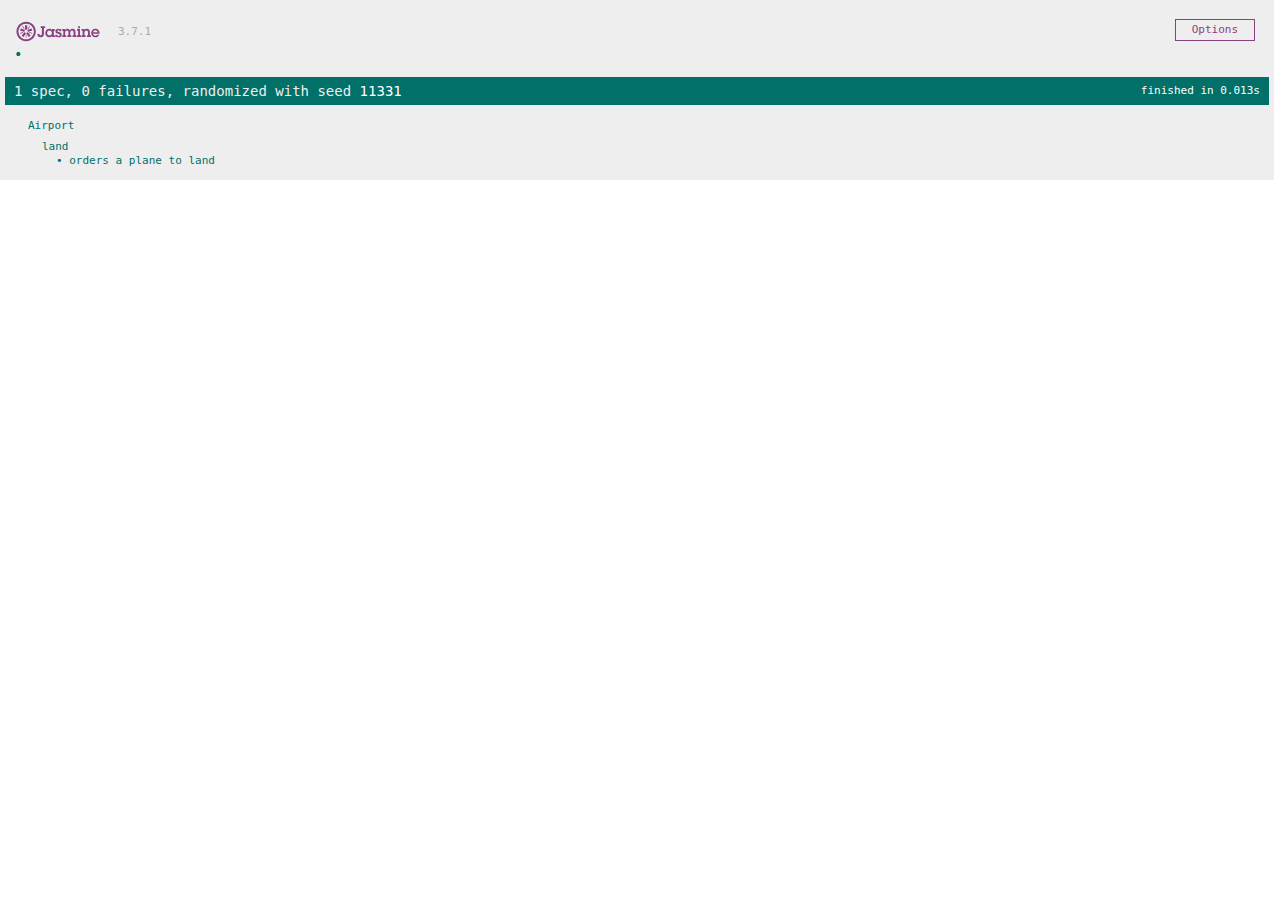
<file: airport-js/SpecRunner.html>
<!DOCTYPE html>
<html>
<head>
  <meta charset="utf-8">
  <title>Jasmine Spec Runner v3.7.1</title>

  <link rel="shortcut icon" type="image/png" href="lib/jasmine-3.7.1/jasmine_favicon.png">
  <link rel="stylesheet" href="lib/jasmine-3.7.1/jasmine.css">

  <script src="lib/jasmine-3.7.1/jasmine.js"></script>
  <script src="lib/jasmine-3.7.1/jasmine-html.js"></script>
  <script src="lib/jasmine-3.7.1/boot.js"></script>

  <!-- include source files here... -->
  <script src="src/airport.js"></script>
  <script src="src/plane.js"></script>

  <!-- include spec files here... -->
  <script src="spec/SpecHelper.js"></script>
  <script src="spec/airportSpec.js"></script>

</head>

<body>
</body>
</html>
</file>
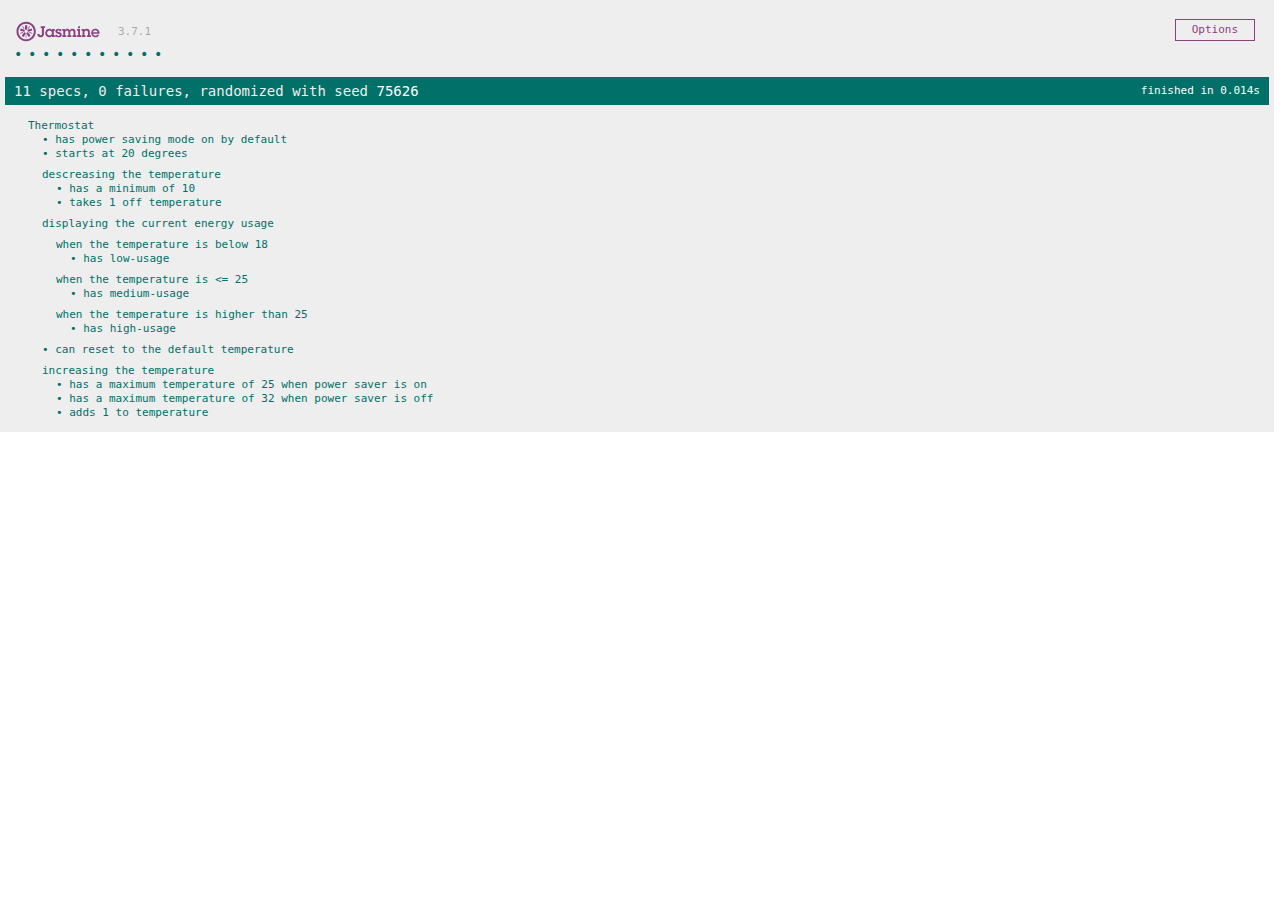
<file: thermostat/SpecRunner.html>
<!DOCTYPE html>
<html>
<head>
  <meta charset="utf-8">
  <title>Jasmine Spec Runner v3.7.1</title>

  <link rel="shortcut icon" type="image/png" href="lib/jasmine-3.7.1/jasmine_favicon.png">
  <link rel="stylesheet" href="lib/jasmine-3.7.1/jasmine.css">

  <script src="lib/jasmine-3.7.1/jasmine.js"></script>
  <script src="lib/jasmine-3.7.1/jasmine-html.js"></script>
  <script src="lib/jasmine-3.7.1/boot.js"></script>

  <!-- include source files here... -->
  <script src="src/Thermostat.js"></script>

  <!-- include spec files here... -->
  <script src="spec/SpecHelper.js"></script>
  <script src="spec/ThermostatSpec.js"></script>

</head>

<body>
</body>
</html>
</file>
<file: airport-js/lib/jasmine-3.7.1/jasmine.css>
@charset "UTF-8";
body { overflow-y: scroll; }

.jasmine_html-reporter { width: 100%; background-color: #eee; padding: 5px; margin: -8px; font-size: 11px; font-family: Monaco, "Lucida Console", monospace; line-height: 14px; color: #333; }

.jasmine_html-reporter a { text-decoration: none; }

.jasmine_html-reporter a:hover { text-decoration: underline; }

.jasmine_html-reporter p, .jasmine_html-reporter h1, .jasmine_html-reporter h2, .jasmine_html-reporter h3, .jasmine_html-reporter h4, .jasmine_html-reporter h5, .jasmine_html-reporter h6 { margin: 0; line-height: 14px; }

.jasmine_html-reporter .jasmine-banner, .jasmine_html-reporter .jasmine-symbol-summary, .jasmine_html-reporter .jasmine-summary, .jasmine_html-reporter .jasmine-result-message, .jasmine_html-reporter .jasmine-spec .jasmine-description, .jasmine_html-reporter .jasmine-spec-detail .jasmine-description, .jasmine_html-reporter .jasmine-alert .jasmine-bar, .jasmine_html-reporter .jasmine-stack-trace { padding-left: 9px; padding-right: 9px; }

.jasmine_html-reporter .jasmine-banner { position: relative; }

.jasmine_html-reporter .jasmine-banner .jasmine-title { background: url("[data-uri]") no-repeat; background: url("[data-uri]") no-repeat, none; -moz-background-size: 100%; -o-background-size: 100%; -webkit-background-size: 100%; background-size: 100%; display: block; float: left; width: 90px; height: 25px; }

.jasmine_html-reporter .jasmine-banner .jasmine-version { margin-left: 14px; position: relative; top: 6px; }

.jasmine_html-reporter #jasmine_content { position: fixed; right: 100%; }

.jasmine_html-reporter .jasmine-version { color: #aaa; }

.jasmine_html-reporter .jasmine-banner { margin-top: 14px; }

.jasmine_html-reporter .jasmine-duration { color: #fff; float: right; line-height: 28px; padding-right: 9px; }

.jasmine_html-reporter .jasmine-symbol-summary { overflow: hidden; margin: 14px 0; }

.jasmine_html-reporter .jasmine-symbol-summary li { display: inline-block; height: 10px; width: 14px; font-size: 16px; }

.jasmine_html-reporter .jasmine-symbol-summary li.jasmine-passed { font-size: 14px; }

.jasmine_html-reporter .jasmine-symbol-summary li.jasmine-passed:before { color: #007069; content: "•"; }

.jasmine_html-reporter .jasmine-symbol-summary li.jasmine-failed { line-height: 9px; }

.jasmine_html-reporter .jasmine-symbol-summary li.jasmine-failed:before { color: #ca3a11; content: "×"; font-weight: bold; margin-left: -1px; }

.jasmine_html-reporter .jasmine-symbol-summary li.jasmine-excluded { font-size: 14px; }

.jasmine_html-reporter .jasmine-symbol-summary li.jasmine-excluded:before { color: #bababa; content: "•"; }

.jasmine_html-reporter .jasmine-symbol-summary li.jasmine-excluded-no-display { font-size: 14px; display: none; }

.jasmine_html-reporter .jasmine-symbol-summary li.jasmine-pending { line-height: 17px; }

.jasmine_html-reporter .jasmine-symbol-summary li.jasmine-pending:before { color: #ba9d37; content: "*"; }

.jasmine_html-reporter .jasmine-symbol-summary li.jasmine-empty { font-size: 14px; }

.jasmine_html-reporter .jasmine-symbol-summary li.jasmine-empty:before { color: #ba9d37; content: "•"; }

.jasmine_html-reporter .jasmine-run-options { float: right; margin-right: 5px; border: 1px solid #8a4182; color: #8a4182; position: relative; line-height: 20px; }

.jasmine_html-reporter .jasmine-run-options .jasmine-trigger { cursor: pointer; padding: 8px 16px; }

.jasmine_html-reporter .jasmine-run-options .jasmine-payload { position: absolute; display: none; right: -1px; border: 1px solid #8a4182; background-color: #eee; white-space: nowrap; padding: 4px 8px; }

.jasmine_html-reporter .jasmine-run-options .jasmine-payload.jasmine-open { display: block; }

.jasmine_html-reporter .jasmine-bar { line-height: 28px; font-size: 14px; display: block; color: #eee; }

.jasmine_html-reporter .jasmine-bar.jasmine-failed, .jasmine_html-reporter .jasmine-bar.jasmine-errored { background-color: #ca3a11; border-bottom: 1px solid #eee; }

.jasmine_html-reporter .jasmine-bar.jasmine-passed { background-color: #007069; }

.jasmine_html-reporter .jasmine-bar.jasmine-incomplete { background-color: #bababa; }

.jasmine_html-reporter .jasmine-bar.jasmine-skipped { background-color: #bababa; }

.jasmine_html-reporter .jasmine-bar.jasmine-warning { background-color: #ba9d37; color: #333; }

.jasmine_html-reporter .jasmine-bar.jasmine-menu { background-color: #fff; color: #aaa; }

.jasmine_html-reporter .jasmine-bar.jasmine-menu a { color: #333; }

.jasmine_html-reporter .jasmine-bar a { color: white; }

.jasmine_html-reporter.jasmine-spec-list .jasmine-bar.jasmine-menu.jasmine-failure-list, .jasmine_html-reporter.jasmine-spec-list .jasmine-results .jasmine-failures { display: none; }

.jasmine_html-reporter.jasmine-failure-list .jasmine-bar.jasmine-menu.jasmine-spec-list, .jasmine_html-reporter.jasmine-failure-list .jasmine-summary { display: none; }

.jasmine_html-reporter .jasmine-results { margin-top: 14px; }

.jasmine_html-reporter .jasmine-summary { margin-top: 14px; }

.jasmine_html-reporter .jasmine-summary ul { list-style-type: none; margin-left: 14px; padding-top: 0; padding-left: 0; }

.jasmine_html-reporter .jasmine-summary ul.jasmine-suite { margin-top: 7px; margin-bottom: 7px; }

.jasmine_html-reporter .jasmine-summary li.jasmine-passed a { color: #007069; }

.jasmine_html-reporter .jasmine-summary li.jasmine-failed a { color: #ca3a11; }

.jasmine_html-reporter .jasmine-summary li.jasmine-empty a { color: #ba9d37; }

.jasmine_html-reporter .jasmine-summary li.jasmine-pending a { color: #ba9d37; }

.jasmine_html-reporter .jasmine-summary li.jasmine-excluded a { color: #bababa; }

.jasmine_html-reporter .jasmine-specs li.jasmine-passed a:before { content: "• "; }

.jasmine_html-reporter .jasmine-specs li.jasmine-failed a:before { content: "× "; }

.jasmine_html-reporter .jasmine-specs li.jasmine-empty a:before { content: "* "; }

.jasmine_html-reporter .jasmine-specs li.jasmine-pending a:before { content: "• "; }

.jasmine_html-reporter .jasmine-specs li.jasmine-excluded a:before { content: "• "; }

.jasmine_html-reporter .jasmine-description + .jasmine-suite { margin-top: 0; }

.jasmine_html-reporter .jasmine-suite { margin-top: 14px; }

.jasmine_html-reporter .jasmine-suite a { color: #333; }

.jasmine_html-reporter .jasmine-failures .jasmine-spec-detail { margin-bottom: 28px; }

.jasmine_html-reporter .jasmine-failures .jasmine-spec-detail .jasmine-description { background-color: #ca3a11; color: white; }

.jasmine_html-reporter .jasmine-failures .jasmine-spec-detail .jasmine-description a { color: white; }

.jasmine_html-reporter .jasmine-result-message { padding-top: 14px; color: #333; white-space: pre-wrap; }

.jasmine_html-reporter .jasmine-result-message span.jasmine-result { display: block; }

.jasmine_html-reporter .jasmine-stack-trace { margin: 5px 0 0 0; max-height: 224px; overflow: auto; line-height: 18px; color: #666; border: 1px solid #ddd; background: white; white-space: pre; }
</file>
<file: thermostat/lib/jasmine-3.7.1/jasmine.css>
@charset "UTF-8";
body { overflow-y: scroll; }

.jasmine_html-reporter { width: 100%; background-color: #eee; padding: 5px; margin: -8px; font-size: 11px; font-family: Monaco, "Lucida Console", monospace; line-height: 14px; color: #333; }

.jasmine_html-reporter a { text-decoration: none; }

.jasmine_html-reporter a:hover { text-decoration: underline; }

.jasmine_html-reporter p, .jasmine_html-reporter h1, .jasmine_html-reporter h2, .jasmine_html-reporter h3, .jasmine_html-reporter h4, .jasmine_html-reporter h5, .jasmine_html-reporter h6 { margin: 0; line-height: 14px; }

.jasmine_html-reporter .jasmine-banner, .jasmine_html-reporter .jasmine-symbol-summary, .jasmine_html-reporter .jasmine-summary, .jasmine_html-reporter .jasmine-result-message, .jasmine_html-reporter .jasmine-spec .jasmine-description, .jasmine_html-reporter .jasmine-spec-detail .jasmine-description, .jasmine_html-reporter .jasmine-alert .jasmine-bar, .jasmine_html-reporter .jasmine-stack-trace { padding-left: 9px; padding-right: 9px; }

.jasmine_html-reporter .jasmine-banner { position: relative; }

.jasmine_html-reporter .jasmine-banner .jasmine-title { background: url("[data-uri]") no-repeat; background: url("[data-uri]") no-repeat, none; -moz-background-size: 100%; -o-background-size: 100%; -webkit-background-size: 100%; background-size: 100%; display: block; float: left; width: 90px; height: 25px; }

.jasmine_html-reporter .jasmine-banner .jasmine-version { margin-left: 14px; position: relative; top: 6px; }

.jasmine_html-reporter #jasmine_content { position: fixed; right: 100%; }

.jasmine_html-reporter .jasmine-version { color: #aaa; }

.jasmine_html-reporter .jasmine-banner { margin-top: 14px; }

.jasmine_html-reporter .jasmine-duration { color: #fff; float: right; line-height: 28px; padding-right: 9px; }

.jasmine_html-reporter .jasmine-symbol-summary { overflow: hidden; margin: 14px 0; }

.jasmine_html-reporter .jasmine-symbol-summary li { display: inline-block; height: 10px; width: 14px; font-size: 16px; }

.jasmine_html-reporter .jasmine-symbol-summary li.jasmine-passed { font-size: 14px; }

.jasmine_html-reporter .jasmine-symbol-summary li.jasmine-passed:before { color: #007069; content: "•"; }

.jasmine_html-reporter .jasmine-symbol-summary li.jasmine-failed { line-height: 9px; }

.jasmine_html-reporter .jasmine-symbol-summary li.jasmine-failed:before { color: #ca3a11; content: "×"; font-weight: bold; margin-left: -1px; }

.jasmine_html-reporter .jasmine-symbol-summary li.jasmine-excluded { font-size: 14px; }

.jasmine_html-reporter .jasmine-symbol-summary li.jasmine-excluded:before { color: #bababa; content: "•"; }

.jasmine_html-reporter .jasmine-symbol-summary li.jasmine-excluded-no-display { font-size: 14px; display: none; }

.jasmine_html-reporter .jasmine-symbol-summary li.jasmine-pending { line-height: 17px; }

.jasmine_html-reporter .jasmine-symbol-summary li.jasmine-pending:before { color: #ba9d37; content: "*"; }

.jasmine_html-reporter .jasmine-symbol-summary li.jasmine-empty { font-size: 14px; }

.jasmine_html-reporter .jasmine-symbol-summary li.jasmine-empty:before { color: #ba9d37; content: "•"; }

.jasmine_html-reporter .jasmine-run-options { float: right; margin-right: 5px; border: 1px solid #8a4182; color: #8a4182; position: relative; line-height: 20px; }

.jasmine_html-reporter .jasmine-run-options .jasmine-trigger { cursor: pointer; padding: 8px 16px; }

.jasmine_html-reporter .jasmine-run-options .jasmine-payload { position: absolute; display: none; right: -1px; border: 1px solid #8a4182; background-color: #eee; white-space: nowrap; padding: 4px 8px; }

.jasmine_html-reporter .jasmine-run-options .jasmine-payload.jasmine-open { display: block; }

.jasmine_html-reporter .jasmine-bar { line-height: 28px; font-size: 14px; display: block; color: #eee; }

.jasmine_html-reporter .jasmine-bar.jasmine-failed, .jasmine_html-reporter .jasmine-bar.jasmine-errored { background-color: #ca3a11; border-bottom: 1px solid #eee; }

.jasmine_html-reporter .jasmine-bar.jasmine-passed { background-color: #007069; }

.jasmine_html-reporter .jasmine-bar.jasmine-incomplete { background-color: #bababa; }

.jasmine_html-reporter .jasmine-bar.jasmine-skipped { background-color: #bababa; }

.jasmine_html-reporter .jasmine-bar.jasmine-warning { background-color: #ba9d37; color: #333; }

.jasmine_html-reporter .jasmine-bar.jasmine-menu { background-color: #fff; color: #aaa; }

.jasmine_html-reporter .jasmine-bar.jasmine-menu a { color: #333; }

.jasmine_html-reporter .jasmine-bar a { color: white; }

.jasmine_html-reporter.jasmine-spec-list .jasmine-bar.jasmine-menu.jasmine-failure-list, .jasmine_html-reporter.jasmine-spec-list .jasmine-results .jasmine-failures { display: none; }

.jasmine_html-reporter.jasmine-failure-list .jasmine-bar.jasmine-menu.jasmine-spec-list, .jasmine_html-reporter.jasmine-failure-list .jasmine-summary { display: none; }

.jasmine_html-reporter .jasmine-results { margin-top: 14px; }

.jasmine_html-reporter .jasmine-summary { margin-top: 14px; }

.jasmine_html-reporter .jasmine-summary ul { list-style-type: none; margin-left: 14px; padding-top: 0; padding-left: 0; }

.jasmine_html-reporter .jasmine-summary ul.jasmine-suite { margin-top: 7px; margin-bottom: 7px; }

.jasmine_html-reporter .jasmine-summary li.jasmine-passed a { color: #007069; }

.jasmine_html-reporter .jasmine-summary li.jasmine-failed a { color: #ca3a11; }

.jasmine_html-reporter .jasmine-summary li.jasmine-empty a { color: #ba9d37; }

.jasmine_html-reporter .jasmine-summary li.jasmine-pending a { color: #ba9d37; }

.jasmine_html-reporter .jasmine-summary li.jasmine-excluded a { color: #bababa; }

.jasmine_html-reporter .jasmine-specs li.jasmine-passed a:before { content: "• "; }

.jasmine_html-reporter .jasmine-specs li.jasmine-failed a:before { content: "× "; }

.jasmine_html-reporter .jasmine-specs li.jasmine-empty a:before { content: "* "; }

.jasmine_html-reporter .jasmine-specs li.jasmine-pending a:before { content: "• "; }

.jasmine_html-reporter .jasmine-specs li.jasmine-excluded a:before { content: "• "; }

.jasmine_html-reporter .jasmine-description + .jasmine-suite { margin-top: 0; }

.jasmine_html-reporter .jasmine-suite { margin-top: 14px; }

.jasmine_html-reporter .jasmine-suite a { color: #333; }

.jasmine_html-reporter .jasmine-failures .jasmine-spec-detail { margin-bottom: 28px; }

.jasmine_html-reporter .jasmine-failures .jasmine-spec-detail .jasmine-description { background-color: #ca3a11; color: white; }

.jasmine_html-reporter .jasmine-failures .jasmine-spec-detail .jasmine-description a { color: white; }

.jasmine_html-reporter .jasmine-result-message { padding-top: 14px; color: #333; white-space: pre-wrap; }

.jasmine_html-reporter .jasmine-result-message span.jasmine-result { display: block; }

.jasmine_html-reporter .jasmine-stack-trace { margin: 5px 0 0 0; max-height: 224px; overflow: auto; line-height: 18px; color: #666; border: 1px solid #ddd; background: white; white-space: pre; }
</file>
